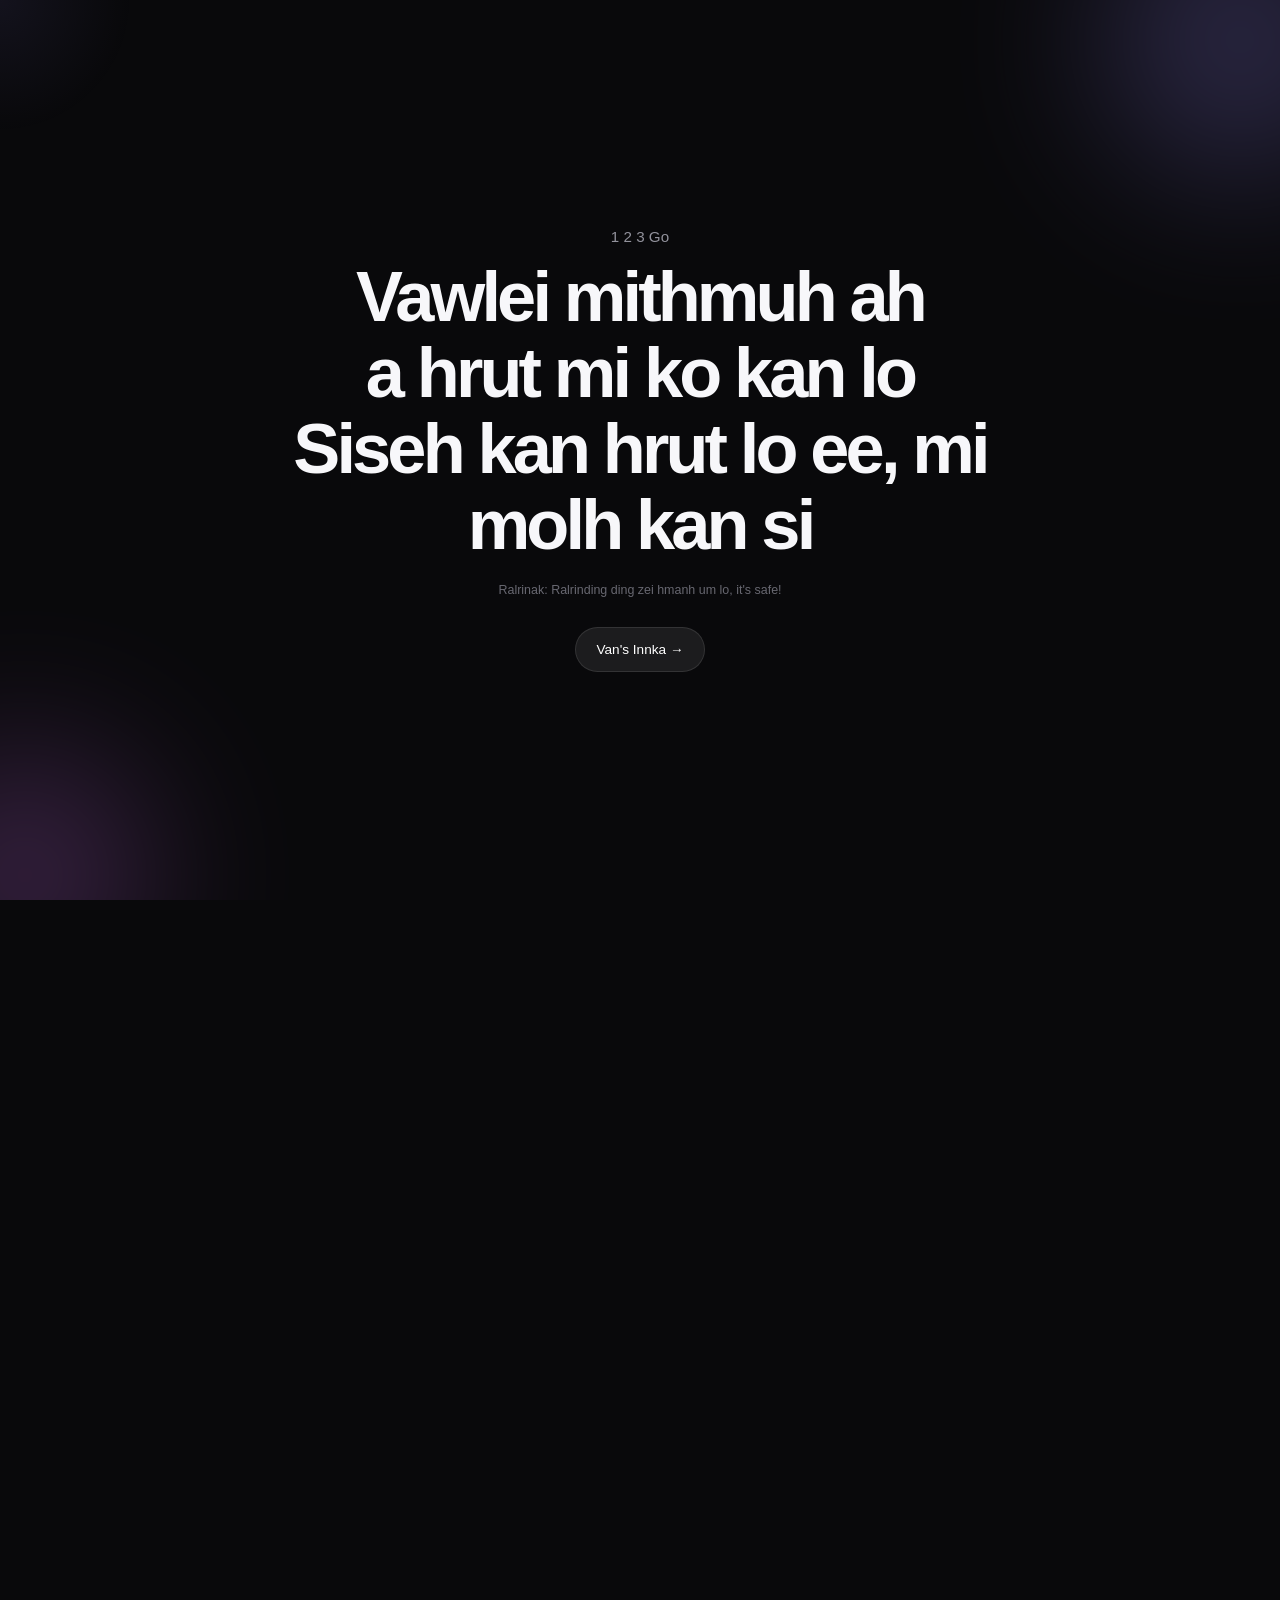
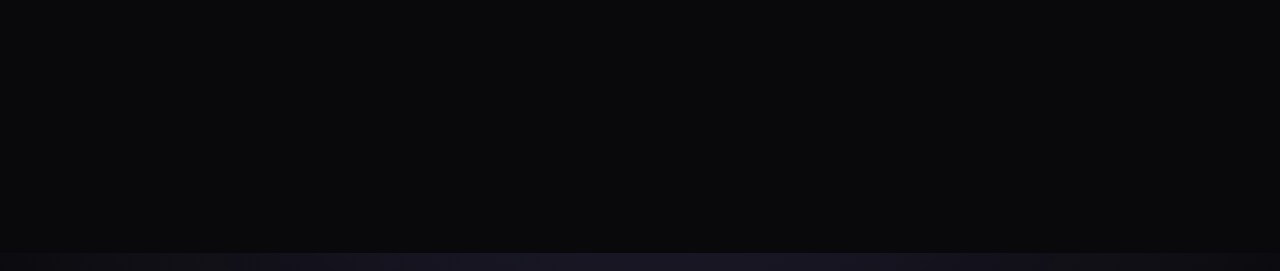
<file: index.html>
<!DOCTYPE html>
<html lang="en">
<head>
  <meta charset="UTF-8">

  <meta
    name="viewport"
    content="width=device-width, initial-scale=1.0"
  >

  <meta
    name="description"
    content="Van's little corner of the internet."
  >

  <title>Van never watch 18+</title>
  <link rel="shortcut icon" href="./image/favicon.png" type="image/x-icon">
  <link rel="stylesheet" href="style.css">
  
  <!-- Vercel Web Analytics -->
  <script defer src="https://cdn.vercel-insights.com/v1/script.js"></script>
</head>

<body>

  <div class="cursor-glow" id="cursorGlow"></div>


  <!-- ======================================
       OPENING SCREEN
  ======================================= -->

  <section class="intro-screen" id="introScreen">

    <div class="intro-content">

      <p class="intro-small">1   2   3  Go</p>

      <h1>
        Vawlei mithmuh ah a hrut mi ko kan lo<br>
        Siseh kan hrut lo ee, mi molh kan si
      </h1>

      <p class="intro-warning">
        Ralrinak: Ralrinding ding zei hmanh um lo, it's safe! 
      </p>

      <button class="main-button" id="enterBtn">
        Van's Innka →
      </button>

    </div>

    <div class="orb orb-one"></div>
    <div class="orb orb-two"></div>

  </section>


  <!-- ======================================
       MAIN PAGE
  ======================================= -->

  <main class="site hidden-site" id="mainSite">


    <!-- PROFILE -->

    <section class="profile">

      <div class="profile-image-wrap">

        <!-- REPLACE THIS IMAGE -->
        <img
          src="./image/Profile.jpg"
          alt="Van"
          id="profilePicture"
          class="profile-picture"
        >

        <span class="online-dot"></span>

      </div>


      <div
        class="picture-message"
        id="pictureMessage"
      >
        ngah lo loh!
      </div>


      <h1 class="name">
        Van
        <span>✦</span>
      </h1>

      <p class="bio">
        <!-- just a piece of existance, trying to be a good man <br> --> Bro! Peacefulness is found in having less not having more.
      </p>


      <div class="tiny-pill">
        <span></span>
        currently struggling<br>
      </div>

    </section>


    <!-- ======================================
         SINGLE STATUS
    ======================================= -->

    <section class="card single-card">

      <p class="label">
        relationship status
      </p>

      <h2>
        100% pure single
      </h2>

      <p>
        Ti cawh lo bak! 
      </p>

      <div class="purity-bar">

        <div class="purity-fill"></div>

      </div>

      <div class="purity-text">
        purity: 100%
      </div>

    </section>


    <!-- ======================================
         FAKE WARNING
    ======================================= -->

    <section class="warning-box">

      <span>⚠️</span>

      <p>
        prolonged exposure to this page may
        cause unnecessary feelings.
      </p>

    </section>


    <!-- ======================================
         MARRIAGE GAME
    ======================================= -->

    <section
      class="card marriage-card"
      id="marriageCard"
    >

      <div
        class="proposal-stage"
        id="proposalStage"
      >

        <span class="proposal-emoji">
          ❓
        </span>

        <p class="label">
          important question
        </p>

        <h2>
          Ka Dawh Ma?
        </h2>

        <p class="proposal-subtitle">
          Na lenhtak ah cun, Na tawka hma la
        </p>


        <div
          class="proposal-buttons"
          id="proposalButtons"
        >

          <button
            class="yes-button"
            id="yesButton"
          >
            yes 😌
          </button>


          <button
            class="no-button"
            id="noButton"
          >
            no
          </button>

        </div>


        <p
          class="no-message"
          id="noMessage"
        ></p>

      </div>


      <!-- YES STEP 2 -->

      <div
        class="proposal-stage hidden"
        id="yesStageTwo"
      >

        <span class="proposal-emoji">
          🫣
        </span>

        <p class="label">
          Wait Chikhat...
        </p>

        <h2>
          Dawh lawng maw? Uar teh?
        </h2>

        <p>
          Capo si lo, biasawh si mu
        </p>


        <div class="center-buttons">

          <button
            class="yes-button"
            id="verySureButton"
          >
            very sure
          </button>

          <button
            class="secondary-button"
            id="thinkButton"
          >
            let me think
          </button>

        </div>

      </div>


      <!-- YES STEP 3 -->

      <div
        class="proposal-stage hidden"
        id="yesStageThree"
      >

        <span class="proposal-emoji">
          📋
        </span>

        <p class="label">
          terms & conditions
        </p>

        <h2>
          tiny contract
        </h2>


        <div class="contract">
        
          <p>✓ Na caah dawtu tak tak ka si la</p>
          <p>✓ Zingchiar breakfast kan tuah piak la</p>
          <p>✓ Na duh bikmi sa ka chuan la</p>
          <p>✓ Zaan ah tuan bia he kan thlim la</p>
          <p>✓ Paling hla bia si lo Van's biakam si</p>

        </div>


        <button
          class="main-button"
          id="acceptButton"
        >
          I accept ✦
        </button>

      </div>


      <!-- FINAL -->

      <div
        class="proposal-stage hidden"
        id="proposalFinal"
      >

        <span class="proposal-emoji final-heart">
          💗
        </span>

        <h2>
          congratulations!
        </h2>

        <p>
          we're basically couple now.
        </p>

        <small>
        IT PHAH VAN THUANG LAW IT COLH NE SIH
        </small>


        <button
          class="secondary-button"
          id="restartProposal"
        >
          undo decision
        </button>

      </div>

    </section>


    <!-- ======================================
         COMPATIBILITY TEST
    ======================================= -->

    <section class="card compatibility-card">

      <p class="label">
        definitely scientific
      </p>

      <h2>
        Telent Test
      </h2>

      <p>
        Na Pahrang Van I Kawl.
      </p>


      <button
        class="main-button"
        id="compatibilityButton"
      >
        Search
      </button>


      <div
        class="compatibility-result"
        id="compatibilityResult"
      >

        <div class="compatibility-number">
          <span id="compatibilityNumber">
            ?
          </span>%
        </div>

        <p id="compatibilityMessage">
          awaiting research from University of Cal..
        </p>

      </div>

    </section>


    <!-- ======================================
         CURRENT MOOD
    ======================================= -->

    <!-- <section class="card mood-card">

      <div>

        <p class="label">
          current condition
        </p>

        <h2 id="moodText">
          probably hungry
        </h2>

      </div>


      <button
        class="tiny-button"
        id="moodButton"
      >
        check again
      </button>

    </section> -->


    <!-- ======================================
         DON'T CLICK BUTTON
    ======================================= -->

    <section class="chaos-section">

      <button
        id="chaosButton"
        class="chaos-button"
      >
        don't click this
      </button>

      <p
        id="chaosMessage"
        class="chaos-message"
      >
        seriously.
      </p>

    </section>



    <footer>
      you reached the bottom. impressive. ✦
    </footer>

  </main>


  <script src="script.js"></script>

</body>
</html>
</file>
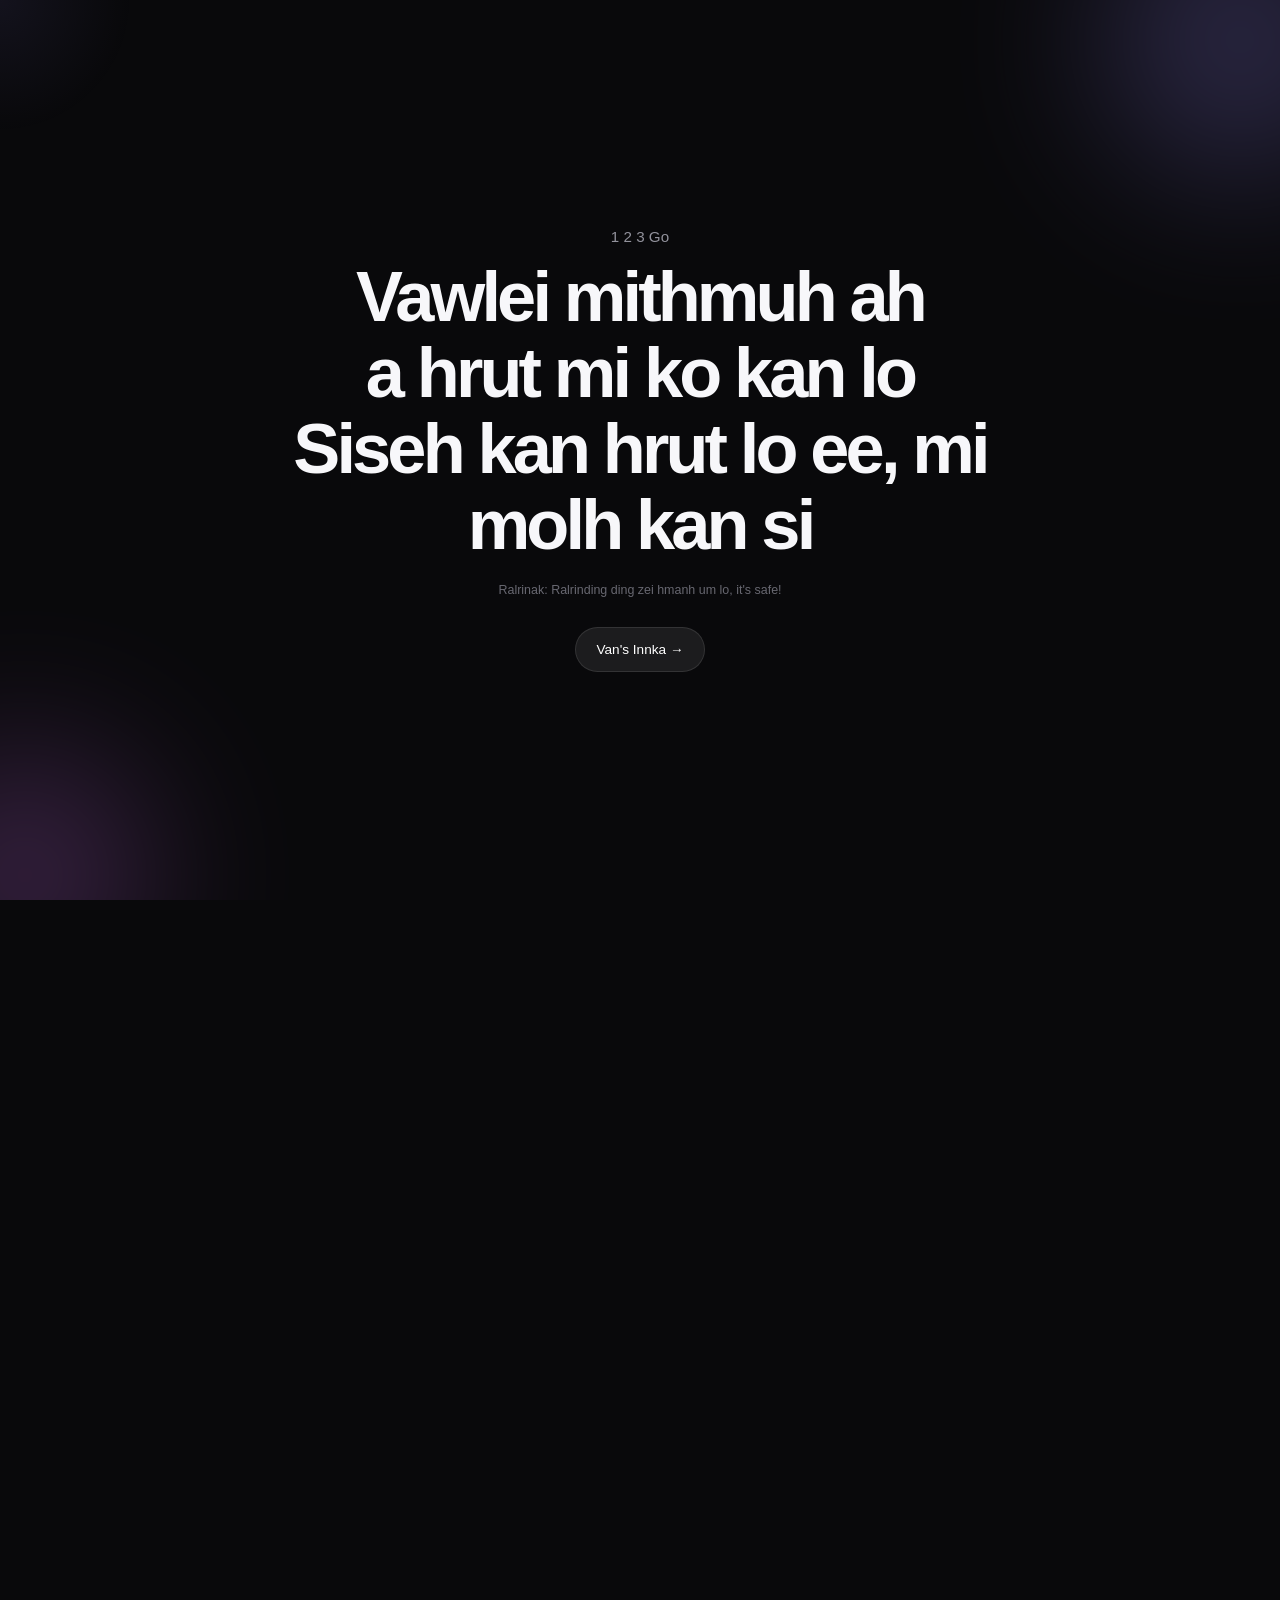
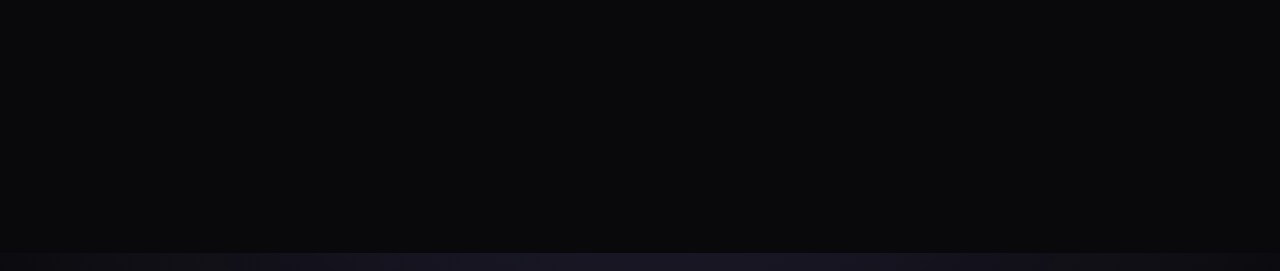
<file: initial.html>
<!DOCTYPE html>
<html lang="en">
<head>
  <meta charset="UTF-8">

  <meta
    name="viewport"
    content="width=device-width, initial-scale=1.0"
  >

  <meta
    name="description"
    content="Van's little corner of the internet."
  >

  <title>Van never watch 18+</title>
  <link rel="shortcut icon" href="./image/favicon.png" type="image/x-icon">
  <link rel="stylesheet" href="style.css">
</head>

<body>

  <div class="cursor-glow" id="cursorGlow"></div>


  <!-- ======================================
       OPENING SCREEN
  ======================================= -->

  <section class="intro-screen" id="introScreen">

    <div class="intro-content">

      <p class="intro-small">1   2   3  Go</p>

      <h1>
        Vawlei mithmuh ah a hrut mi ko kan lo<br>
        Siseh kan hrut lo ee, mi molh kan si
      </h1>

      <p class="intro-warning">
        Ralrinak: Ralrinding ding zei hmanh um lo, it's safe! 
      </p>

      <button class="main-button" id="enterBtn">
        Van's Innka →
      </button>

    </div>

    <div class="orb orb-one"></div>
    <div class="orb orb-two"></div>

  </section>


  <!-- ======================================
       MAIN PAGE
  ======================================= -->

  <main class="site hidden-site" id="mainSite">


    <!-- PROFILE -->

    <section class="profile">

      <div class="profile-image-wrap">

        <!-- REPLACE THIS IMAGE -->
        <img
          src="./image/Profile.jpg"
          alt="Van"
          id="profilePicture"
          class="profile-picture"
        >

        <span class="online-dot"></span>

      </div>


      <div
        class="picture-message"
        id="pictureMessage"
      >
        ngah lo loh!
      </div>


      <h1 class="name">
        Van
        <span>✦</span>
      </h1>

      <p class="bio">
        <!-- just a piece of existance, trying to be a good man <br> --> Bro! Peacefulness is found in having less not having more.
      </p>


      <div class="tiny-pill">
        <span></span>
        currently struggling<br>
      </div>

    </section>


    <!-- ======================================
         SINGLE STATUS
    ======================================= -->

    <section class="card single-card">

      <p class="label">
        relationship status
      </p>

      <h2>
        100% pure single
      </h2>

      <p>
        Ti cawh lo bak! 
      </p>

      <div class="purity-bar">

        <div class="purity-fill"></div>

      </div>

      <div class="purity-text">
        purity: 100%
      </div>

    </section>


    <!-- ======================================
         FAKE WARNING
    ======================================= -->

    <section class="warning-box">

      <span>⚠️</span>

      <p>
        prolonged exposure to this page may
        cause unnecessary feelings.
      </p>

    </section>


    <!-- ======================================
         MARRIAGE GAME
    ======================================= -->

    <section
      class="card marriage-card"
      id="marriageCard"
    >

      <div
        class="proposal-stage"
        id="proposalStage"
      >

        <span class="proposal-emoji">
          ❓
        </span>

        <p class="label">
          important question
        </p>

        <h2>
          Ka Dawh Ma?
        </h2>

        <p class="proposal-subtitle">
          Na lenhtak ah cun, Na tawka hma la
        </p>


        <div
          class="proposal-buttons"
          id="proposalButtons"
        >

          <button
            class="yes-button"
            id="yesButton"
          >
            yes 😌
          </button>


          <button
            class="no-button"
            id="noButton"
          >
            no
          </button>

        </div>


        <p
          class="no-message"
          id="noMessage"
        ></p>

      </div>


      <!-- YES STEP 2 -->

      <div
        class="proposal-stage hidden"
        id="yesStageTwo"
      >

        <span class="proposal-emoji">
          🫣
        </span>

        <p class="label">
          Wait Chikhat...
        </p>

        <h2>
          Dawh lawng maw? Uar teh?
        </h2>

        <p>
          Capo si lo, biasawh si mu
        </p>


        <div class="center-buttons">

          <button
            class="yes-button"
            id="verySureButton"
          >
            very sure
          </button>

          <button
            class="secondary-button"
            id="thinkButton"
          >
            let me think
          </button>

        </div>

      </div>


      <!-- YES STEP 3 -->

      <div
        class="proposal-stage hidden"
        id="yesStageThree"
      >

        <span class="proposal-emoji">
          📋
        </span>

        <p class="label">
          terms & conditions
        </p>

        <h2>
          tiny contract
        </h2>


        <div class="contract">
        
          <p>✓ Na caah dawtu tak tak ka si la</p>
          <p>✓ Zingchiar breakfast kan tuah piak la</p>
          <p>✓ Na duh bikmi sa ka chuan la</p>
          <p>✓ Zaan ah tuan bia he kan thlim la</p>
          <p>✓ Paling hla bia si lo Van's biakam si</p>

        </div>


        <button
          class="main-button"
          id="acceptButton"
        >
          I accept ✦
        </button>

      </div>


      <!-- FINAL -->

      <div
        class="proposal-stage hidden"
        id="proposalFinal"
      >

        <span class="proposal-emoji final-heart">
          💗
        </span>

        <h2>
          congratulations!
        </h2>

        <p>
          we're basically couple now.
        </p>

        <small>
        IT PHAH VAN THUANG LAW IT COLH NE SIH
        </small>


        <button
          class="secondary-button"
          id="restartProposal"
        >
          undo decision
        </button>

      </div>

    </section>


    <!-- ======================================
         COMPATIBILITY TEST
    ======================================= -->

    <section class="card compatibility-card">

      <p class="label">
        definitely scientific
      </p>

      <h2>
        Telent Test
      </h2>

      <p>
        Na Pahrang Van I Kawl.
      </p>


      <button
        class="main-button"
        id="compatibilityButton"
      >
        Search
      </button>


      <div
        class="compatibility-result"
        id="compatibilityResult"
      >

        <div class="compatibility-number">
          <span id="compatibilityNumber">
            ?
          </span>%
        </div>

        <p id="compatibilityMessage">
          awaiting research from University of Cal..
        </p>

      </div>

    </section>


    <!-- ======================================
         CURRENT MOOD
    ======================================= -->

    <!-- <section class="card mood-card">

      <div>

        <p class="label">
          current condition
        </p>

        <h2 id="moodText">
          probably hungry
        </h2>

      </div>


      <button
        class="tiny-button"
        id="moodButton"
      >
        check again
      </button>

    </section> -->


    <!-- ======================================
         DON'T CLICK BUTTON
    ======================================= -->

    <section class="chaos-section">

      <button
        id="chaosButton"
        class="chaos-button"
      >
        don't click this
      </button>

      <p
        id="chaosMessage"
        class="chaos-message"
      >
        seriously.
      </p>

    </section>



    <footer>
      you reached the bottom. impressive. ✦
    </footer>

  </main>


  <script src="script.js"></script>

</body>
</html>
</file>
<file: style.css>
/* ======================================
   COLORS — EASY TO CHANGE
====================================== */

:root {
  --bg: #09090b;
  --bg-soft: #111116;

  --text: #f7f7fa;
  --muted: #92929c;

  --card: rgba(255, 255, 255, 0.055);
  --card-hover: rgba(255, 255, 255, 0.085);

  --border: rgba(255, 255, 255, 0.1);

  --purple: #9b8cff;
  --pink: #db77ff;
  --green: #6ee7a2;

  --radius: 26px;
}


/* ======================================
   RESET
====================================== */

* {
  box-sizing: border-box;
  margin: 0;
  padding: 0;
}


html {
  scroll-behavior: smooth;
}


body {
  min-height: 100vh;

  background:
    radial-gradient(
      circle at 50% -15%,
      rgba(155, 140, 255, 0.16),
      transparent 35%
    ),
    var(--bg);

  color: var(--text);

  font-family:
    Inter,
    -apple-system,
    BlinkMacSystemFont,
    "Segoe UI",
    sans-serif;

  overflow-x: hidden;

  -webkit-font-smoothing: antialiased;
}


button {
  font-family: inherit;
}


::selection {
  background: var(--purple);
  color: white;
}


/* ======================================
   INTRO
====================================== */

.intro-screen {
  position: fixed;
  inset: 0;

  z-index: 100;

  min-height: 100svh;

  display: flex;
  align-items: center;
  justify-content: center;

  padding: 30px;

  text-align: center;

  background: var(--bg);

  overflow: hidden;

  transition:
    opacity 0.8s ease,
    transform 0.8s ease,
    visibility 0.8s ease;
}


.intro-screen.leave {
  opacity: 0;
  visibility: hidden;

  transform: scale(1.05);

  pointer-events: none;
}


.intro-content {
  position: relative;
  z-index: 3;

  animation: introAppear 1s ease;
}


.intro-small {
  margin-bottom: 14px;

  color: var(--muted);

  font-size: 0.95rem;
}


.intro-content h1 {
  max-width: 720px;

  font-size:
    clamp(2.2rem, 9vw, 4.7rem);

  line-height: 1;

  letter-spacing: -0.055em;
}


.intro-warning {
  margin-top: 18px;

  color: #686871;

  font-size: 0.78rem;
}


/* ======================================
   ORBS
====================================== */

.orb {
  position: absolute;

  border-radius: 50%;

  filter: blur(80px);

  opacity: 0.23;

  animation:
    orbFloat 8s ease-in-out infinite;
}


.orb-one {
  width: 280px;
  height: 280px;

  right: -100px;
  top: -100px;

  background: var(--purple);
}


.orb-two {
  width: 250px;
  height: 250px;

  left: -100px;
  bottom: -100px;

  background: var(--pink);

  animation-delay: -4s;
}


/* ======================================
   BUTTONS
====================================== */

.main-button,
.yes-button,
.secondary-button,
.tiny-button {
  border: 1px solid var(--border);

  cursor: pointer;

  transition:
    transform 0.25s ease,
    background 0.25s ease,
    border-color 0.25s ease;
}


.main-button {
  margin-top: 28px;

  padding: 14px 21px;

  border-radius: 100px;

  background:
    rgba(255,255,255,0.08);

  color: white;

  font-size: 0.85rem;
}


.main-button:hover {
  transform: translateY(-3px);

  background:
    rgba(255,255,255,0.13);
}


.yes-button {
  padding: 13px 25px;

  border-radius: 100px;

  background: white;

  color: #111;

  font-weight: 650;
}


.yes-button:hover {
  transform:
    scale(1.05)
    rotate(-1deg);
}


.secondary-button {
  padding: 12px 18px;

  border-radius: 100px;

  background: transparent;

  color: var(--muted);
}


.secondary-button:hover {
  color: white;

  background:
    rgba(255,255,255,0.06);
}


.tiny-button {
  padding: 9px 13px;

  border-radius: 50px;

  background:
    rgba(255,255,255,0.05);

  color: #aaaab2;

  font-size: 0.7rem;
}


/* ======================================
   MAIN SITE
====================================== */

.site {
  width: 100%;
  max-width: 590px;

  margin: auto;

  padding:
    90px
    18px
    45px;

  transition:
    opacity 0.9s ease,
    transform 0.9s ease;
}


.hidden-site {
  opacity: 0;

  transform: translateY(18px);

  pointer-events: none;
}


.site-visible {
  opacity: 1;

  transform: translateY(0);

  pointer-events: auto;
}


/* ======================================
   PROFILE
====================================== */

.profile {
  position: relative;

  display: flex;
  flex-direction: column;

  align-items: center;

  text-align: center;

  margin-bottom: 65px;
}


.profile-image-wrap {
  position: relative;

  width: 135px;
  height: 135px;

  padding: 3px;

  border-radius: 50%;

  background:
    linear-gradient(
      135deg,
      var(--purple),
      transparent,
      var(--pink)
    );

  animation:
    profileFloat 5s ease-in-out infinite;

  box-shadow:
    0 0 50px
    rgba(155,140,255,0.15);
}


.profile-picture {
  width: 100%;
  height: 100%;

  display: block;

  object-fit: cover;

  border-radius: 50%;

  border:
    4px solid var(--bg);

  cursor: pointer;

  transition:
    transform 0.25s ease;
}


.profile-picture:hover {
  transform: scale(1.04);
}


.online-dot {
  position: absolute;

  right: 8px;
  bottom: 8px;

  width: 15px;
  height: 15px;

  border-radius: 50%;

  background: var(--green);

  border:
    3px solid var(--bg);

  box-shadow:
    0 0 10px var(--green);
}


.picture-message {
  position: absolute;

  top: 110px;

  padding: 7px 11px;

  border-radius: 10px;

  background: white;

  color: #111;

  font-size: 0.7rem;

  opacity: 0;

  transform:
    translateY(12px)
    scale(0.9);

  pointer-events: none;

  transition:
    0.25s ease;

  z-index: 5;
}


.picture-message.show {
  opacity: 1;

  transform:
    translateY(0)
    scale(1);
}


.name {
  display: flex;
  gap: 8px;
  align-items: center;

  margin-top: 22px;

  font-size: 2.6rem;

  letter-spacing: -0.06em;
}


.name span {
  color: var(--purple);

  font-size: 1rem;

  animation:
    spin 7s linear infinite;
}


.bio {
  max-width: 430px;

  margin-top: 7px;

  color: var(--muted);

  font-size: 0.9rem;

  line-height: 1.6;
}


.tiny-pill {
  display: flex;
  align-items: center;

  gap: 7px;

  margin-top: 16px;

  padding: 7px 11px;

  border:
    1px solid var(--border);

  border-radius: 100px;

  color: #a5a5ac;

  font-size: 0.68rem;
}


.tiny-pill span {
  width: 6px;
  height: 6px;

  border-radius: 50%;

  background: var(--green);
}


/* ======================================
   GENERIC CARD
====================================== */

.card {
  margin-top: 18px;

  padding: 24px;

  border:
    1px solid var(--border);

  border-radius: var(--radius);

  background: var(--card);

  backdrop-filter: blur(12px);

  transition:
    background 0.3s ease,
    border-color 0.3s ease;
}


.card:hover {
  background: var(--card-hover);

  border-color:
    rgba(255,255,255,0.15);
}


.card h2 {
  margin-top: 9px;

  font-size: 1.45rem;

  letter-spacing: -0.035em;
}


.card > p:not(.label),
.proposal-stage > p:not(.label) {
  margin-top: 8px;

  color: var(--muted);

  font-size: 0.82rem;

  line-height: 1.55;
}


.label {
  color: #666670;

  font-size: 0.66rem;

  letter-spacing: 0.12em;

  text-transform: uppercase;
}


/* ======================================
   SINGLE STATUS
====================================== */

.single-card {
  background:
    linear-gradient(
      135deg,
      rgba(155,140,255,0.11),
      rgba(255,255,255,0.025)
    );
}


.purity-bar {
  height: 6px;

  margin-top: 22px;

  border-radius: 20px;

  background:
    rgba(255,255,255,0.06);

  overflow: hidden;
}


.purity-fill {
  width: 100%;
  height: 100%;

  border-radius: inherit;

  background:
    linear-gradient(
      90deg,
      var(--purple),
      var(--pink)
    );

  animation:
    purityLoad 1.8s ease;
}


.purity-text {
  margin-top: 7px;

  text-align: right;

  color: #777781;

  font-size: 0.65rem;
}


/* ======================================
   WARNING
====================================== */

.warning-box {
  display: flex;

  gap: 10px;

  align-items: center;

  margin:
    20px
    8px
    45px;

  color: #73737d;

  font-size: 0.69rem;

  line-height: 1.5;
}


/* ======================================
   MARRIAGE SECTION
====================================== */

.marriage-card {
  position: relative;

  min-height: 340px;

  overflow: hidden;

  display: grid;

  place-items: center;

  text-align: center;
}


.proposal-stage {
  width: 100%;

  animation:
    stageAppear 0.5s ease;
}


.proposal-emoji {
  display: block;

  margin-bottom: 17px;

  font-size: 2.1rem;
}


.proposal-subtitle {
  margin-bottom: 24px;
}


.proposal-buttons {
  position: relative;

  width: 100%;
  height: 90px;

  margin-top: 22px;
}


.proposal-buttons .yes-button {
  position: absolute;

  left: 20%;

  top: 20px;
}


.no-button {
  position: absolute;

  left: 58%;

  top: 20px;

  padding: 13px 25px;

  border: 1px solid var(--border);

  border-radius: 100px;

  background: transparent;

  color: var(--muted);

  cursor: pointer;

  transition:
    left 0.16s ease,
    top 0.16s ease,
    transform 0.16s ease;
}


.no-message {
  min-height: 20px;

  margin-top: 3px !important;

  color: #777781 !important;

  font-size: 0.7rem !important;
}


.center-buttons {
  display: flex;

  justify-content: center;

  flex-wrap: wrap;

  gap: 10px;

  margin-top: 25px;
}


.contract {
  max-width: 290px;

  margin:
    22px auto;

  padding: 16px;

  text-align: left;

  border:
    1px dashed
    rgba(255,255,255,0.13);

  border-radius: 17px;

  color: #a4a4ad;

  font-size: 0.75rem;
}


.contract p + p {
  margin-top: 10px;
}


.final-heart {
  animation:
    heartbeat 1.1s infinite;
}


.proposal-stage small {
  display: block;

  margin-top: 12px;

  color: #5e5e67;

  font-size: 0.62rem;
}


.proposal-stage .secondary-button {
  margin-top: 23px;
}


.hidden {
  display: none;
}


/* ======================================
   COMPATIBILITY
====================================== */

.compatibility-card {
  margin-top: 45px;

  text-align: center;
}


.compatibility-result {
  margin-top: 25px;

  min-height: 110px;
}


.compatibility-number {
  font-size: 2.8rem;

  font-weight: 700;

  letter-spacing: -0.05em;
}


.compatibility-number span {
  color: var(--purple);
}


.compatibility-result p {
  margin-top: 5px;

  color: #777781;

  font-size: 0.72rem;
}


/* ======================================
   MOOD
====================================== */

/* .mood-card {
  display: flex;

  justify-content: space-between;
  align-items: center;

  gap: 15px;

  min-height: 110px;
}


.mood-card h2 {
  font-size: 1.05rem;
} */


/* ======================================
   CHAOS BUTTON
====================================== */

.chaos-section {
  margin-top: 60px;

  text-align: center;
}


.chaos-button {
  padding: 12px 18px;

  border:
    1px solid
    rgba(255,255,255,0.12);

  border-radius: 100px;

  background: transparent;

  color: #92929b;

  cursor: pointer;

  transition: 0.25s ease;
}


.chaos-button:hover {
  transform: scale(1.05);

  color: white;
}


.chaos-message {
  min-height: 25px;

  margin-top: 13px;

  color: #666670;

  font-size: 0.72rem;
}


.chaos-message.pop {
  animation:
    textPop 0.3s ease;
}



/* ======================================
   FOOTER
====================================== */

footer {
  margin-top: 75px;

  padding-top: 25px;

  border-top:
    1px solid
    rgba(255,255,255,0.05);

  text-align: center;

  color: #4f4f57;

  font-size: 0.65rem;
}


/* ======================================
   CURSOR GLOW
====================================== */

.cursor-glow {
  display: none;

  position: fixed;

  z-index: 200;

  width: 280px;
  height: 280px;

  border-radius: 50%;

  background:
    radial-gradient(
      circle,
      rgba(155,140,255,0.075),
      transparent 67%
    );

  transform:
    translate(-50%, -50%);

  pointer-events: none;
}


/* ======================================
   ANIMATIONS
====================================== */

@keyframes introAppear {

  from {
    opacity: 0;

    transform: translateY(18px);

    filter: blur(8px);
  }

  to {
    opacity: 1;

    transform: translateY(0);

    filter: blur(0);
  }

}


@keyframes orbFloat {

  0%,
  100% {
    transform:
      translate(0, 0)
      scale(1);
  }

  50% {
    transform:
      translate(20px, -20px)
      scale(1.12);
  }

}


@keyframes profileFloat {

  0%,
  100% {
    transform: translateY(0);
  }

  50% {
    transform: translateY(-7px);
  }

}


@keyframes spin {

  from {
    transform: rotate(0deg);
  }

  to {
    transform: rotate(360deg);
  }

}


@keyframes purityLoad {

  from {
    width: 0;
  }

  to {
    width: 100%;
  }

}


@keyframes stageAppear {

  from {
    opacity: 0;

    transform:
      translateY(8px)
      scale(0.97);
  }

  to {
    opacity: 1;

    transform:
      translateY(0)
      scale(1);
  }

}


@keyframes heartbeat {

  0%,
  100% {
    transform: scale(1);
  }

  50% {
    transform: scale(1.15);
  }

}


@keyframes textPop {

  from {
    opacity: 0;

    transform:
      translateY(6px)
      scale(0.95);
  }

  to {
    opacity: 1;

    transform:
      translateY(0)
      scale(1);
  }

}


/* ======================================
   DESKTOP
====================================== */

@media (min-width: 700px) {

  .site {
    padding-top: 115px;
  }

  .profile-image-wrap {
    width: 150px;
    height: 150px;
  }

  .cursor-glow {
    display: block;
  }

}


/* ======================================
   VERY SMALL PHONES
====================================== */

@media (max-width: 370px) {

  .card {
    padding:
      21px
      17px;
  }

  .proposal-buttons .yes-button {
    left: 10%;
  }

  .no-button {
    left: 57%;
  }

}


/* ======================================
   REDUCED MOTION
====================================== */

@media (
  prefers-reduced-motion: reduce
) {

  *,
  *::before,
  *::after {
    animation-duration:
      0.01ms !important;

    animation-iteration-count:
      1 !important;

    transition-duration:
      0.01ms !important;
  }

}/* ======================================
   RESPONSIVE IMPROVEMENTS
   Add this at the END of style.css
====================================== */


/* Prevent text/images from overflowing */

img {
  max-width: 100%;
}

h1,
h2,
p {
  overflow-wrap: break-word;
}


/* Better buttons for mobile touch */

button {
  min-height: 44px;

  touch-action: manipulation;

  -webkit-tap-highlight-color: transparent;
}


/* ======================================
   INTRO — ALL SCREEN SIZES
====================================== */

.intro-screen {
  padding:
    max(24px, env(safe-area-inset-top))
    max(18px, env(safe-area-inset-right))
    max(24px, env(safe-area-inset-bottom))
    max(18px, env(safe-area-inset-left));

  overflow-x: hidden;
  overflow-y: auto;
}


.intro-content {
  width: 100%;
  max-width: 850px;

  margin: auto;
}


.intro-content h1 {
  width: 100%;
  max-width: none;

  font-size:
    clamp(1.8rem, 7.5vw, 4.7rem);

  line-height: 1.08;

  text-wrap: balance;
}


.intro-warning {
  max-width: 500px;

  margin-left: auto;
  margin-right: auto;

  line-height: 1.5;
}


/* ======================================
   MAIN SITE
====================================== */

.site {
  width: 100%;

  max-width: 650px;

  padding:
    max(75px, env(safe-area-inset-top))
    max(18px, env(safe-area-inset-right))
    max(45px, env(safe-area-inset-bottom))
    max(18px, env(safe-area-inset-left));
}


/* ======================================
   PROFILE
====================================== */

.profile {
  width: 100%;
}


.bio {
  width: 100%;

  max-width: 470px;

  padding: 0 5px;
}


/* ======================================
   CARDS
====================================== */

.card {
  width: 100%;
}


.card h2 {
  line-height: 1.2;
}


/* ======================================
   MARRIAGE BUTTON AREA
====================================== */

.proposal-buttons {
  width: 100%;

  max-width: 380px;

  height: 105px;

  margin-left: auto;
  margin-right: auto;
}


.contract {
  width: 100%;
  max-width: 320px;
}


/* ======================================
   SMALL PHONES
   iPhone SE / older Android etc.
====================================== */

@media (max-width: 380px) {

  .site {
    padding-left: 12px;
    padding-right: 12px;
    padding-top: 65px;
  }


  .intro-screen {
    padding-left: 16px;
    padding-right: 16px;
  }


  .intro-content h1 {
    font-size:
      clamp(1.65rem, 8.5vw, 2.2rem);

    line-height: 1.1;

    letter-spacing: -0.04em;
  }


  .intro-small {
    font-size: 0.8rem;
  }


  .intro-warning {
    font-size: 0.7rem;
  }


  .profile {
    margin-bottom: 50px;
  }


  .profile-image-wrap {
    width: 118px;
    height: 118px;
  }


  .name {
    font-size: 2.2rem;
  }


  .bio {
    font-size: 0.84rem;
  }


  .card {
    padding: 20px 16px;

    border-radius: 20px;
  }


  .card h2 {
    font-size: 1.25rem;
  }


  .proposal-buttons {
    height: 115px;
  }


  .proposal-buttons .yes-button {
    left: 5%;
  }


  .no-button {
    left: 58%;
  }


  .yes-button,
  .no-button {
    padding-left: 18px;
    padding-right: 18px;
  }


  .contract {
    padding: 14px;

    font-size: 0.7rem;
  }


  .warning-box {
    margin-bottom: 35px;
  }


  .compatibility-number {
    font-size: 2.5rem;
  }

}


/* ======================================
   NORMAL PHONES
====================================== */

@media (min-width: 381px) and (max-width: 599px) {

  .site {
    max-width: 540px;
  }


  .profile-image-wrap {
    width: 130px;
    height: 130px;
  }


  .card {
    padding: 23px;
  }

}


/* ======================================
   LARGE PHONES / SMALL TABLETS
====================================== */

@media (min-width: 600px) {

  .site {
    max-width: 650px;

    padding-left: 26px;
    padding-right: 26px;
  }


  .profile-image-wrap {
    width: 145px;
    height: 145px;
  }


  .card {
    padding: 28px;
  }


  .bio {
    font-size: 0.95rem;
  }

}


/* ======================================
   TABLETS
   iPad / Galaxy Tab etc.
====================================== */

@media (min-width: 768px) {

  .site {
    max-width: 720px;

    padding-top: 110px;

    padding-left: 34px;
    padding-right: 34px;
  }


  .profile-image-wrap {
    width: 155px;
    height: 155px;
  }


  .name {
    font-size: 2.9rem;
  }


  .bio {
    max-width: 520px;

    font-size: 1rem;
  }


  .card {
    padding: 30px;

    border-radius: 28px;
  }


  .card h2 {
    font-size: 1.55rem;
  }


  .marriage-card {
    min-height: 370px;
  }


  .proposal-buttons {
    max-width: 420px;
  }

}


/* ======================================
   LAPTOP / DESKTOP
====================================== */

@media (min-width: 1024px) {

  .site {
    max-width: 760px;

    padding-top: 125px;
  }


  .profile {
    margin-bottom: 75px;
  }


  .profile-image-wrap {
    width: 160px;
    height: 160px;
  }


  .card {
    padding: 32px;
  }


  .intro-content h1 {
    font-size: 4.4rem;
  }

}


/* ======================================
   LARGE DESKTOP
====================================== */

@media (min-width: 1440px) {

  .site {
    max-width: 800px;
  }


  .intro-content {
    max-width: 950px;
  }


  .intro-content h1 {
    font-size: 4.7rem;
  }

}


/* ======================================
   PHONE / TABLET LANDSCAPE
====================================== */

@media (max-height: 600px) and (orientation: landscape) {

  .intro-screen {
    position: fixed;

    align-items: flex-start;

    padding-top: 30px;
    padding-bottom: 30px;
  }


  .intro-content h1 {
    font-size:
      clamp(1.6rem, 5vw, 2.8rem);
  }


  .main-button {
    margin-top: 18px;
  }

}


/* ======================================
   TOUCH DEVICES

   Prevent desktop cursor glow from
   appearing on tablets with touch.
====================================== */

@media (pointer: coarse) {

  .cursor-glow {
    display: none !important;
  }


  .main-button:hover,
  .yes-button:hover,
  .secondary-button:hover,
  .chaos-button:hover,
  .profile-picture:hover {
    transform: none;
  }

}


/* ======================================
   REAL MOUSE DEVICES
====================================== */

@media (min-width: 700px) and (hover: hover) and (pointer: fine) {

  .cursor-glow {
    display: block;
  }

}
</file>
